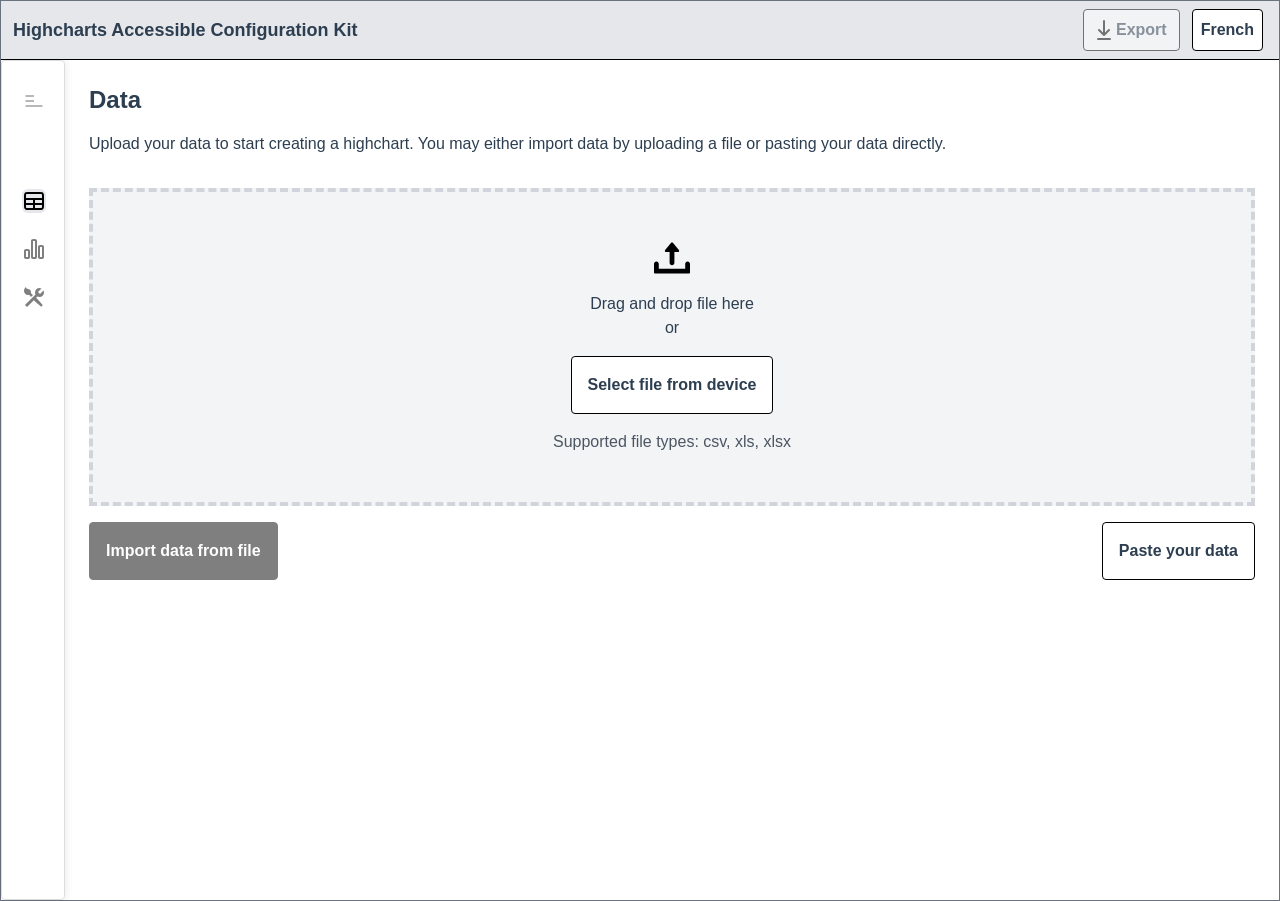
<file: plugin-fixes/index.html>
<!DOCTYPE html>
<html lang="en">
  <head>
    <meta charset="utf-8">
    <meta name="viewport" content="width=device-width,initial-scale=1.0">
    <title>Highcharts Accessible Configuration Kit</title>
    <script type="module" crossorigin src="./assets/main-DBRErmKB.js"></script>
    <link rel="stylesheet" crossorigin href="./assets/main-CQKimTxt.css">
  </head>
  <body>
    <div id="app"></div>
  </body>
</html>
</file>
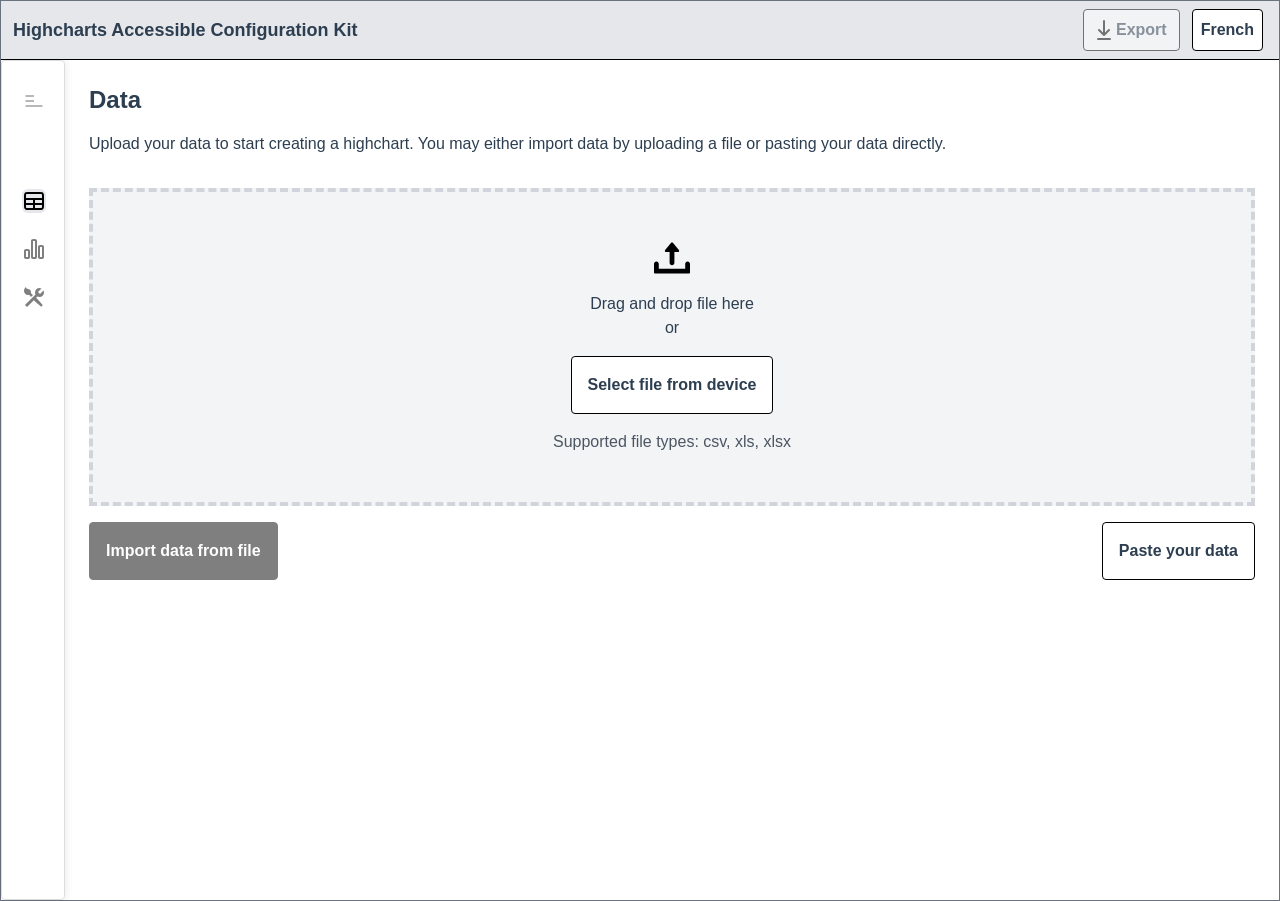
<file: plugin-fixes/index-ca-en.html>
<!doctype html>
<html lang="en" dir="ltr">
    <head>
        <meta charset="utf-8" />
        <meta http-equiv="X-UA-Compatible" content="IE=edge" />
        <meta name="viewport" content="width=device-width, initial-scale=1.0" />
        <title>Highcharts Accessible Configuration Kit</title>

        <link rel="stylesheet" href="https://www.canada.ca/etc/designs/canada/cdts/gcweb/v5_0_2/cdts/cdts-styles.css" />
        <script
            src="https://www.canada.ca/etc/designs/canada/cdts/gcweb/v5_0_2/cdts/compiled/wet-en.js"
            data-cdts-setup='{"cdnEnv": "prod"}'
        ></script>
      <script type="module" crossorigin src="./assets/main-DBRErmKB.js"></script>
      <link rel="stylesheet" crossorigin href="./assets/main-CQKimTxt.css">
    </head>

    <body>
        <div id="def-top"></div>

        <div id="wb-cont" class="hack-app">
            <div id="app"></div>
        </div>

        <div id="def-footer"></div>

        <script type="text/javascript">
            var defTop = document.getElementById('def-top');
            defTop.outerHTML = wet.builder.top({
                lngLinks: [
                    {
                        lang: 'fr',
                        href: 'index-ca-fr.html' + (window.location.hash || ''),
                        text: 'Français'
                    }
                ]
            });
            setTimeout(() => {
                const langChangeContainer = document.querySelector('#wb-lng');
                if (!langChangeContainer) return;

                const langChange = langChangeContainer.querySelector('a');
                if (!langChange) return;

                langChange.addEventListener('click', (e) => {
                    e.preventDefault();

                    const confirmSwitch = confirm(
                        'Switching language will reload the page. Any data you have entered will be lost. Continue?'
                    );

                    if (confirmSwitch) {
                        window.location.href = 'index-ca-fr.html' + (window.location.hash || '');
                    }
                });
            }, 0);
        </script>

        <script>
            var defFooter = document.getElementById('def-footer');
            defFooter.outerHTML = wet.builder.footer({});
        </script>

        <script>
            document.write(wet.builder.refFooter({}));
        </script>


        <style>
            html {
                font-size: 16px;
            }
            .container {
                max-width: none;
                width: 100%;
                padding-left: 64px !important;
                padding-right: 64px !important;
            }
        </style>
    </body>
</html>
</file>
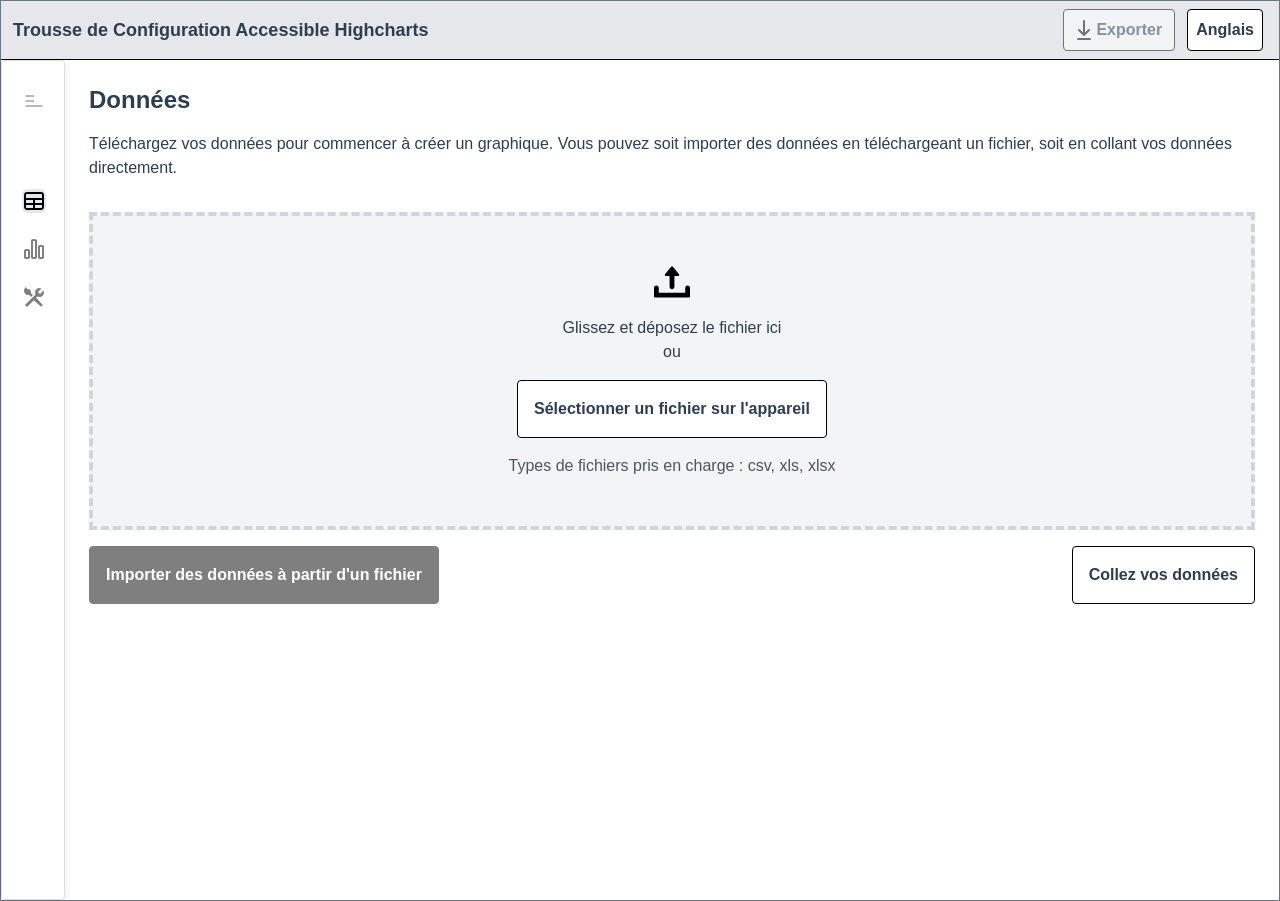
<file: plugin-fixes/index-ca-fr.html>
<!doctype html>
<html lang="fr" dir="ltr">
    <head>
        <meta charset="utf-8" />
        <meta http-equiv="X-UA-Compatible" content="IE=edge" />
        <meta name="viewport" content="width=device-width, initial-scale=1.0" />
        <title>Trousse de Configuration Accessible Highcharts</title>

        <link rel="stylesheet" href="https://www.canada.ca/etc/designs/canada/cdts/gcweb/v5_0_2/cdts/cdts-styles.css" />
        <script
            src="https://www.canada.ca/etc/designs/canada/cdts/gcweb/v5_0_2/cdts/compiled/wet-fr.js"
            data-cdts-setup='{"cdnEnv": "prod"}'
        ></script>
      <script type="module" crossorigin src="./assets/main-DBRErmKB.js"></script>
      <link rel="stylesheet" crossorigin href="./assets/main-CQKimTxt.css">
    </head>

    <body>
        <div id="def-top"></div>

        <div id="wb-cont">
            <div id="app"></div>
        </div>

        <div id="def-footer"></div>

        <script type="text/javascript">
            var defTop = document.getElementById('def-top');
            defTop.outerHTML = wet.builder.top({
                lngLinks: [
                    {
                        lang: 'en',
                        href: 'index-ca-en.html' + (window.location.hash || ''),
                        text: 'English'
                    }
                ]
            });
            setTimeout(() => {
                const langChangeContainer = document.querySelector('#wb-lng');
                if (!langChangeContainer) return;

                const langChange = langChangeContainer.querySelector('a');
                if (!langChange) return;

                langChange.addEventListener('click', (e) => {
                    e.preventDefault();

                    const confirmSwitch = confirm(
                        'Changer de langue rechargera la page. Toutes les données que vous avez saisies seront perdues. Continuer?'
                    );

                    if (confirmSwitch) {
                        window.location.href = 'index-ca-en.html' + (window.location.hash || '');
                    }
                });
            }, 0);
        </script>

        <script>
            var defFooter = document.getElementById('def-footer');
            defFooter.outerHTML = wet.builder.footer({});
        </script>

        <script>
            document.write(wet.builder.refFooter({}));
        </script>

        <style>
            html {
                font-size: 16px;
            }
            .container {
                max-width: none !important;
                width: 100% !important;
                margin-left: 0 !important;
                margin-right: 0 !important;
                padding-left: 64px !important;
                padding-right: 64px !important;
            }
        </style>
    </body>
</html>
</file>
<file: plugin-fixes/assets/main-CQKimTxt.css>
.highcharts-side-menu{border:1px solid #ddd;border-radius:4px;flex-direction:column;min-height:calc(100dvh - 60px);padding:8px;top:60px;box-shadow:0 0 10px #0000001a}.highcharts-side-menu.standalone{height:calc(100dvh - 60px);position:sticky}.side-nav-content{-ms-overflow-style:none;scrollbar-width:none;overflow-y:auto}.side-nav-content::-webkit-scrollbar{display:none}.spinner[data-v-4d0dd9e6]{border:2px solid #0000;border-top-color:currentColor;border-radius:50%;animation:.8s linear infinite spin-4d0dd9e6}@keyframes spin-4d0dd9e6{0%{transform:rotate(0)}to{transform:rotate(360deg)}}.paste-box{height:200px}.button-uppercase[data-v-c4f839c0]{text-transform:uppercase}.sr-only{clip:rect(0, 0, 0, 0);white-space:nowrap;border:0;width:1px;height:1px;margin:-1px;padding:0;position:absolute;overflow:hidden}.upload-file input[type=file]:not(:focus-visible){clip:rect(0, 0, 0, 0)!important;white-space:nowrap!important;border:0!important;width:1px!important;height:1px!important;margin:-1px!important;padding:0!important;position:absolute!important;overflow:hidden!important}.disabled{opacity:.5;pointer-events:none}.clear-btn{top:50%;right:10px;transform:translateY(-15%)}.select-arrow[data-v-b94376a9]{border-top:6px solid #000;border-left:6px solid #0000;border-right:6px solid #0000;width:0;height:0}select[data-v-b94376a9]{appearance:none;background:0 0}.hybrid-chart-select[data-v-b94376a9]{height:40px}[data-v-6a40a336] .vacp-color-inputs,[data-v-6a40a336] .vacp-copy-button,[data-v-6a40a336] .vacp-range-input-label-text--hue{display:none}.colour-dropdown[data-v-6a40a336]{height:40px}.select-arrow[data-v-6a40a336]{border-top:6px solid #000;border-left:6px solid #0000;border-right:6px solid #0000;width:0;height:0}select[data-v-6a40a336]{appearance:none;background:0 0;background-color:#fff!important}.selector[data-v-6a40a336]{width:100%;max-width:300px}.json-editor{flex-direction:column;gap:8px;display:flex}.errors{color:red}.editor{border:1px solid #ccc;height:100%}.editor .cm-editor{height:100%}.editor .cm-content{font-family:ui-monospace,SFMono-Regular,Menlo,Monaco,Consolas,monospace;font-size:14px;line-height:1.5}.editor .cm-selectionBackground{background:#3b82f62e}.editor .cm-scroller{min-height:100%}.editor .cm-gutters{color:#64748b;background:#f8fafc;border-right:1px solid #ddd;min-height:100%}.header{background:#fafafa;border-bottom:1px solid #ddd;justify-content:space-between;align-items:center;padding:6px 12px;display:flex}.header-left{align-items:center;gap:12px;display:flex}.lang-select,.toolbar{align-items:center;gap:6px;display:flex}.toolbar-button{cursor:pointer;background:0 0;border:none;border-radius:6px;justify-content:center;align-items:center;width:32px;height:32px;display:flex}.toolbar-button:hover{background:#eee}.toolbar-button svg{width:18px;height:18px}.dv-chart-container[data-v-c3306580]{width:98%}[data-v-c3306580] .json-editor{resize:vertical;min-height:20vh;max-height:80vh;overflow:auto}[data-v-c3306580] .jsoneditor-modes,[data-v-c3306580] .jsoneditor-poweredBy,.nav-underline[data-v-c3306580]{display:none}@media (width<=700px){.tab-container[data-v-c3306580]{grid-template-columns:repeat(2,1fr)}.nav-tab[data-v-c3306580]{display:none}.tab-label[data-v-c3306580]{align-self:flex-end}.nav-underline[data-v-c3306580]{align-items:stretch;display:flex}}@media (width<=280px){.tab-container[data-v-c3306580]{display:flex;overflow-x:auto}.nav-underline[data-v-c3306580]{display:none}.tab-label[data-v-c3306580]{align-self:center;padding-left:1rem;padding-right:1rem}}#highcharts-editor-app{-webkit-font-smoothing:antialiased;-moz-osx-font-smoothing:grayscale;color:#2c3e50;font-family:Avenir,Helvetica,Arial,sans-serif}.grid-container{grid-template-columns:repeat(1,100%);display:grid}*,:before,:after,::backdrop{--tw-border-spacing-x:0;--tw-border-spacing-y:0;--tw-translate-x:0;--tw-translate-y:0;--tw-rotate:0;--tw-skew-x:0;--tw-skew-y:0;--tw-scale-x:1;--tw-scale-y:1;--tw-pan-x: ;--tw-pan-y: ;--tw-pinch-zoom: ;--tw-scroll-snap-strictness:proximity;--tw-gradient-from-position: ;--tw-gradient-via-position: ;--tw-gradient-to-position: ;--tw-ordinal: ;--tw-slashed-zero: ;--tw-numeric-figure: ;--tw-numeric-spacing: ;--tw-numeric-fraction: ;--tw-ring-inset: ;--tw-ring-offset-width:0px;--tw-ring-offset-color:#fff;--tw-ring-color:#3b82f680;--tw-ring-offset-shadow:0 0 #0000;--tw-ring-shadow:0 0 #0000;--tw-shadow:0 0 #0000;--tw-shadow-colored:0 0 #0000;--tw-blur: ;--tw-brightness: ;--tw-contrast: ;--tw-grayscale: ;--tw-hue-rotate: ;--tw-invert: ;--tw-saturate: ;--tw-sepia: ;--tw-drop-shadow: ;--tw-backdrop-blur: ;--tw-backdrop-brightness: ;--tw-backdrop-contrast: ;--tw-backdrop-grayscale: ;--tw-backdrop-hue-rotate: ;--tw-backdrop-invert: ;--tw-backdrop-opacity: ;--tw-backdrop-saturate: ;--tw-backdrop-sepia: ;--tw-contain-size: ;--tw-contain-layout: ;--tw-contain-paint: ;--tw-contain-style: }*,:before,:after{box-sizing:border-box;border:0 solid #e5e7eb}:before,:after{--tw-content:""}html,:host{-webkit-text-size-adjust:100%;tab-size:4;font-feature-settings:normal;font-variation-settings:normal;-webkit-tap-highlight-color:transparent;font-family:ui-sans-serif,system-ui,sans-serif,Apple Color Emoji,Segoe UI Emoji,Segoe UI Symbol,Noto Color Emoji;line-height:1.5}body{line-height:inherit;margin:0}hr{height:0;color:inherit;border-top-width:1px}abbr:where([title]){text-decoration:underline dotted}h1,h2,h3,h4,h5,h6{font-size:inherit;font-weight:inherit}a{color:inherit;text-decoration:inherit}b,strong{font-weight:bolder}code,kbd,samp,pre{font-feature-settings:normal;font-variation-settings:normal;font-family:ui-monospace,SFMono-Regular,Menlo,Monaco,Consolas,Liberation Mono,Courier New,monospace;font-size:1em}small{font-size:80%}sub,sup{vertical-align:baseline;font-size:75%;line-height:0;position:relative}sub{bottom:-.25em}sup{top:-.5em}table{text-indent:0;border-color:inherit;border-collapse:collapse}button,input,optgroup,select,textarea{font-feature-settings:inherit;font-variation-settings:inherit;font-family:inherit;font-size:100%;font-weight:inherit;line-height:inherit;letter-spacing:inherit;color:inherit;margin:0;padding:0}button,select{text-transform:none}button,input:where([type=button]),input:where([type=reset]),input:where([type=submit]){-webkit-appearance:button;background-color:#0000;background-image:none}:-moz-focusring{outline:auto}:-moz-ui-invalid{box-shadow:none}progress{vertical-align:baseline}::-webkit-inner-spin-button{height:auto}::-webkit-outer-spin-button{height:auto}[type=search]{-webkit-appearance:textfield;outline-offset:-2px}::-webkit-search-decoration{-webkit-appearance:none}::-webkit-file-upload-button{-webkit-appearance:button;font:inherit}summary{display:list-item}blockquote,dl,dd,h1,h2,h3,h4,h5,h6,hr,figure,p,pre{margin:0}fieldset{margin:0;padding:0}legend{padding:0}ol,ul,menu{margin:0;padding:0;list-style:none}dialog{padding:0}textarea{resize:vertical}input::-moz-placeholder{opacity:1;color:#9ca3af}textarea::-moz-placeholder{opacity:1;color:#9ca3af}input::placeholder,textarea::placeholder{opacity:1;color:#9ca3af}button,[role=button]{cursor:pointer}:disabled{cursor:default}img,svg,video,canvas,audio,iframe,embed,object{vertical-align:middle;display:block}img,video{max-width:100%;height:auto}[hidden]:where(:not([hidden=until-found])){display:none}input[type=text]::placeholder{--tw-placeholder-opacity:1;color:rgb(75 85 99/var(--tw-placeholder-opacity,1))}.sr-only{clip:rect(0, 0, 0, 0);white-space:nowrap;border-width:0;width:1px;height:1px;margin:-1px;padding:0;position:absolute;overflow:hidden}.visible{visibility:visible}.collapse{visibility:collapse}.absolute{position:absolute}.relative{position:relative}.sticky{position:sticky}.bottom-2{bottom:.5rem}.right-2{right:.5rem}.top-0{top:0}.top-1\/2{top:50%}.z-20{z-index:20}.z-40{z-index:40}.m-1{margin:.25rem}.m-2{margin:.5rem}.mx-1{margin-left:.25rem;margin-right:.25rem}.mx-4{margin-left:1rem;margin-right:1rem}.my-2{margin-top:.5rem;margin-bottom:.5rem}.my-6{margin-top:1.5rem;margin-bottom:1.5rem}.mb-1{margin-bottom:.25rem}.mb-12{margin-bottom:3rem}.mb-2{margin-bottom:.5rem}.mb-4{margin-bottom:1rem}.ml-1{margin-left:.25rem}.ml-2{margin-left:.5rem}.ml-5{margin-left:1.25rem}.ml-8{margin-left:2rem}.ml-auto{margin-left:auto}.mr-1{margin-right:.25rem}.mr-16{margin-right:4rem}.mr-2{margin-right:.5rem}.mt-1{margin-top:.25rem}.mt-2{margin-top:.5rem}.mt-4{margin-top:1rem}.mt-5{margin-top:1.25rem}.mt-6{margin-top:1.5rem}.mt-8{margin-top:2rem}.box-border{box-sizing:border-box}.inline-block{display:inline-block}.flex{display:flex}.table{display:table}.grid{display:grid}.hidden{display:none}.h-1{height:.25rem}.h-2\/3{height:66.6667%}.h-5{height:1.25rem}.h-5\/6{height:83.3333%}.h-6{height:1.5rem}.h-\[59px\]{height:59px}.h-full{height:100%}.w-1\/2{width:50%}.w-1\/6{width:16.6667%}.w-10{width:2.5rem}.w-12{width:3rem}.w-16{width:4rem}.w-3\/4{width:75%}.w-5{width:1.25rem}.w-6{width:1.5rem}.w-60{width:15rem}.w-\[25px\]{width:25px}.w-\[64px\]{width:64px}.w-full{width:100%}.min-w-0{min-width:0}.max-w-60{max-width:15rem}.max-w-\[300px\]{max-width:300px}.max-w-\[calc\(100\%-21px\)\]{max-width:calc(100% - 21px)}.max-w-\[calc\(100\%-2px\)\]{max-width:calc(100% - 2px)}.max-w-full{max-width:100%}.flex-1{flex:1}.flex-shrink-0{flex-shrink:0}.flex-grow{flex-grow:1}.table-auto{table-layout:auto}.border-collapse{border-collapse:collapse}.transform{transform:translate(var(--tw-translate-x), var(--tw-translate-y)) rotate(var(--tw-rotate)) skewX(var(--tw-skew-x)) skewY(var(--tw-skew-y)) scaleX(var(--tw-scale-x)) scaleY(var(--tw-scale-y))}.cursor-pointer{cursor:pointer}.resize{resize:both}.list-disc{list-style-type:disc}.appearance-none{appearance:none}.grid-cols-4{grid-template-columns:repeat(4,minmax(0,1fr))}.flex-col{flex-direction:column}.items-start{align-items:flex-start}.items-center{align-items:center}.items-stretch{align-items:stretch}.justify-center{justify-content:center}.justify-between{justify-content:space-between}.gap-1{gap:.25rem}.gap-2{gap:.5rem}.gap-4{gap:1rem}.space-x-2>:not([hidden])~:not([hidden]){--tw-space-x-reverse:0;margin-right:calc(.5rem * var(--tw-space-x-reverse));margin-left:calc(.5rem * calc(1 - var(--tw-space-x-reverse)))}.self-start{align-self:flex-start}.self-stretch{align-self:stretch}.overflow-hidden{overflow:hidden}.overflow-visible{overflow:visible}.overflow-x-auto{overflow-x:auto}.overflow-y-auto{overflow-y:auto}.truncate{text-overflow:ellipsis;white-space:nowrap;overflow:hidden}.overflow-ellipsis{text-overflow:ellipsis}.whitespace-nowrap{white-space:nowrap}.rounded{border-radius:.25rem}.rounded-lg{border-radius:.5rem}.rounded-md{border-radius:.375rem}.border{border-width:1px}.border-4{border-width:4px}.border-b{border-bottom-width:1px}.border-b-2{border-bottom-width:2px}.border-r{border-right-width:1px}.border-dashed{border-style:dashed}.border-dotted{border-style:dotted}.border-black{--tw-border-opacity:1;border-color:rgb(0 0 0/var(--tw-border-opacity,1))}.border-blue-500{--tw-border-opacity:1;border-color:rgb(59 130 246/var(--tw-border-opacity,1))}.border-gray-300{--tw-border-opacity:1;border-color:rgb(209 213 219/var(--tw-border-opacity,1))}.border-gray-400{--tw-border-opacity:1;border-color:rgb(156 163 175/var(--tw-border-opacity,1))}.border-gray-500{--tw-border-opacity:1;border-color:rgb(107 114 128/var(--tw-border-opacity,1))}.border-red-500{--tw-border-opacity:1;border-color:rgb(239 68 68/var(--tw-border-opacity,1))}.border-transparent{border-color:#0000}.bg-black{--tw-bg-opacity:1;background-color:rgb(0 0 0/var(--tw-bg-opacity,1))}.bg-gray-100{--tw-bg-opacity:1;background-color:rgb(243 244 246/var(--tw-bg-opacity,1))}.bg-gray-200{--tw-bg-opacity:1;background-color:rgb(229 231 235/var(--tw-bg-opacity,1))}.bg-gray-300{--tw-bg-opacity:1;background-color:rgb(209 213 219/var(--tw-bg-opacity,1))}.bg-gray-400{--tw-bg-opacity:1;background-color:rgb(156 163 175/var(--tw-bg-opacity,1))}.bg-gray-50{--tw-bg-opacity:1;background-color:rgb(249 250 251/var(--tw-bg-opacity,1))}.bg-gray-600{--tw-bg-opacity:1;background-color:rgb(75 85 99/var(--tw-bg-opacity,1))}.bg-transparent{background-color:#0000}.bg-white{--tw-bg-opacity:1;background-color:rgb(255 255 255/var(--tw-bg-opacity,1))}.p-1{padding:.25rem}.p-2{padding:.5rem}.p-4{padding:1rem}.p-7{padding:1.75rem}.px-1{padding-left:.25rem;padding-right:.25rem}.px-2{padding-left:.5rem;padding-right:.5rem}.px-3{padding-left:.75rem;padding-right:.75rem}.px-4{padding-left:1rem;padding-right:1rem}.py-1{padding-top:.25rem;padding-bottom:.25rem}.py-2{padding-top:.5rem;padding-bottom:.5rem}.pb-4{padding-bottom:1rem}.pb-8{padding-bottom:2rem}.pr-2{padding-right:.5rem}.pr-2\.5{padding-right:.625rem}.pr-3{padding-right:.75rem}.pr-6{padding-right:1.5rem}.text-left{text-align:left}.text-center{text-align:center}.align-middle{vertical-align:middle}.text-lg{font-size:1.125rem;line-height:1.75rem}.text-sm{font-size:.875rem;line-height:1.25rem}.text-xl{font-size:1.25rem;line-height:1.75rem}.font-bold{font-weight:700}.font-normal{font-weight:400}.font-semibold{font-weight:600}.uppercase{text-transform:uppercase}.leading-none{line-height:1}.leading-normal{line-height:1.5}.text-blue-500{--tw-text-opacity:1;color:rgb(59 130 246/var(--tw-text-opacity,1))}.text-gray-400{--tw-text-opacity:1;color:rgb(156 163 175/var(--tw-text-opacity,1))}.text-gray-500{--tw-text-opacity:1;color:rgb(107 114 128/var(--tw-text-opacity,1))}.text-gray-600{--tw-text-opacity:1;color:rgb(75 85 99/var(--tw-text-opacity,1))}.text-gray-700{--tw-text-opacity:1;color:rgb(55 65 81/var(--tw-text-opacity,1))}.text-red-500{--tw-text-opacity:1;color:rgb(239 68 68/var(--tw-text-opacity,1))}.text-red-600{--tw-text-opacity:1;color:rgb(220 38 38/var(--tw-text-opacity,1))}.text-red-800{--tw-text-opacity:1;color:rgb(153 27 27/var(--tw-text-opacity,1))}.text-white{--tw-text-opacity:1;color:rgb(255 255 255/var(--tw-text-opacity,1))}.text-yellow-700{--tw-text-opacity:1;color:rgb(161 98 7/var(--tw-text-opacity,1))}.antialiased{-webkit-font-smoothing:antialiased;-moz-osx-font-smoothing:grayscale}.shadow-sm{--tw-shadow:0 1px 2px 0 #0000000d;--tw-shadow-colored:0 1px 2px 0 var(--tw-shadow-color);box-shadow:var(--tw-ring-offset-shadow,0 0 #0000), var(--tw-ring-shadow,0 0 #0000), var(--tw-shadow)}.blur{--tw-blur:blur(8px);filter:var(--tw-blur) var(--tw-brightness) var(--tw-contrast) var(--tw-grayscale) var(--tw-hue-rotate) var(--tw-invert) var(--tw-saturate) var(--tw-sepia) var(--tw-drop-shadow)}.grayscale{--tw-grayscale:grayscale(100%);filter:var(--tw-blur) var(--tw-brightness) var(--tw-contrast) var(--tw-grayscale) var(--tw-hue-rotate) var(--tw-invert) var(--tw-saturate) var(--tw-sepia) var(--tw-drop-shadow)}.filter{filter:var(--tw-blur) var(--tw-brightness) var(--tw-contrast) var(--tw-grayscale) var(--tw-hue-rotate) var(--tw-invert) var(--tw-saturate) var(--tw-sepia) var(--tw-drop-shadow)}.transition-all{transition-property:all;transition-duration:.15s;transition-timing-function:cubic-bezier(.4,0,.2,1)}.duration-500{transition-duration:.5s}.ease-in-out{transition-timing-function:cubic-bezier(.4,0,.2,1)}.tippy-content{text-align:center}.hack-app input[type=checkbox]{opacity:1;appearance:auto;width:auto;height:auto;margin:0;padding:0;position:static;vertical-align:middle!important}.hack-app .ml-auto{margin-left:auto!important}.hack-app #highcharts-side-menu a:focus{outline:none}.hack-app #highcharts-side-menu a:visited,.hack-app #highcharts-side-menu a{color:inherit;text-decoration:none}.highcharts-side-menu .router-link-active span,.hack-app #highcharts-side-menu .router-link-active span{font-weight:700}.tippy-box[data-animation=chapter-menu][data-placement^=right]>.tippy-backdrop{transform-origin:50% 0!important}.even\:bg-gray-50:nth-child(2n){--tw-bg-opacity:1;background-color:rgb(249 250 251/var(--tw-bg-opacity,1))}.hover\:bg-gray-100:hover{--tw-bg-opacity:1;background-color:rgb(243 244 246/var(--tw-bg-opacity,1))}.hover\:bg-gray-200:hover{--tw-bg-opacity:1;background-color:rgb(229 231 235/var(--tw-bg-opacity,1))}.hover\:bg-gray-400:hover{--tw-bg-opacity:1;background-color:rgb(156 163 175/var(--tw-bg-opacity,1))}.hover\:bg-gray-900:hover{--tw-bg-opacity:1;background-color:rgb(17 24 39/var(--tw-bg-opacity,1))}.hover\:text-gray-700:hover{--tw-text-opacity:1;color:rgb(55 65 81/var(--tw-text-opacity,1))}.focus\:border-black:focus{--tw-border-opacity:1;border-color:rgb(0 0 0/var(--tw-border-opacity,1))}.focus\:bg-white:focus{--tw-bg-opacity:1;background-color:rgb(255 255 255/var(--tw-bg-opacity,1))}@media (width>=640px){.sm\:mb-0{margin-bottom:0}.sm\:ml-auto{margin-left:auto}.sm\:h-6{height:1.5rem}.sm\:w-16{width:4rem}.sm\:w-2\/3{width:66.6667%}.sm\:flex-row{flex-direction:row}.sm\:items-center{align-items:center}.sm\:justify-between{justify-content:space-between}.sm\:p-12{padding:3rem}}@media (width>=768px){.md\:m-6{margin:1.5rem}.md\:w-6{width:1.5rem}.md\:px-2{padding-left:.5rem;padding-right:.5rem}.md\:text-2xl{font-size:1.5rem;line-height:2rem}.md\:text-base{font-size:1rem;line-height:1.5rem}}.tippy-box[data-animation=fade][data-state=hidden]{opacity:0}[data-tippy-root]{max-width:calc(100vw - 10px)}.tippy-box{color:#fff;white-space:normal;background-color:#333;border-radius:4px;outline:0;font-size:14px;line-height:1.4;transition-property:transform,visibility,opacity;position:relative}.tippy-box[data-placement^=top]>.tippy-arrow{bottom:0}.tippy-box[data-placement^=top]>.tippy-arrow:before{border-width:8px 8px 0;border-top-color:initial;transform-origin:top;bottom:-7px;left:0}.tippy-box[data-placement^=bottom]>.tippy-arrow{top:0}.tippy-box[data-placement^=bottom]>.tippy-arrow:before{border-width:0 8px 8px;border-bottom-color:initial;transform-origin:bottom;top:-7px;left:0}.tippy-box[data-placement^=left]>.tippy-arrow{right:0}.tippy-box[data-placement^=left]>.tippy-arrow:before{border-width:8px 0 8px 8px;border-left-color:initial;transform-origin:0;right:-7px}.tippy-box[data-placement^=right]>.tippy-arrow{left:0}.tippy-box[data-placement^=right]>.tippy-arrow:before{border-width:8px 8px 8px 0;border-right-color:initial;transform-origin:100%;left:-7px}.tippy-box[data-inertia][data-state=visible]{transition-timing-function:cubic-bezier(.54,1.5,.38,1.11)}.tippy-arrow{color:#333;width:16px;height:16px}.tippy-arrow:before{content:"";border-style:solid;border-color:#0000;position:absolute}.tippy-content{z-index:1;padding:5px 9px;position:relative}.tippy-box[data-placement^=top]>.tippy-backdrop{transform-origin:0 25%;border-radius:40% 40% 0 0}.tippy-box[data-placement^=top]>.tippy-backdrop[data-state=visible]{transform:scale(1)translate(-50%,-55%)}.tippy-box[data-placement^=top]>.tippy-backdrop[data-state=hidden]{transform:scale(.2)translate(-50%,-45%)}.tippy-box[data-placement^=bottom]>.tippy-backdrop{transform-origin:0 -50%;border-radius:0 0 30% 30%}.tippy-box[data-placement^=bottom]>.tippy-backdrop[data-state=visible]{transform:scale(1)translate(-50%,-45%)}.tippy-box[data-placement^=bottom]>.tippy-backdrop[data-state=hidden]{transform:scale(.2)translate(-50%)}.tippy-box[data-placement^=left]>.tippy-backdrop{transform-origin:50% 0;border-radius:50% 0 0 50%}.tippy-box[data-placement^=left]>.tippy-backdrop[data-state=visible]{transform:scale(1)translate(-50%,-50%)}.tippy-box[data-placement^=left]>.tippy-backdrop[data-state=hidden]{transform:scale(.2)translate(-75%,-50%)}.tippy-box[data-placement^=right]>.tippy-backdrop{transform-origin:-50% 0;border-radius:0 50% 50% 0}.tippy-box[data-placement^=right]>.tippy-backdrop[data-state=visible]{transform:scale(1)translate(-50%,-50%)}.tippy-box[data-placement^=right]>.tippy-backdrop[data-state=hidden]{transform:scale(.2)translate(-25%,-50%)}.tippy-box[data-animatefill]{background-color:#0000!important}.tippy-backdrop{z-index:-1;backface-visibility:hidden;background-color:#333;border-radius:50%;width:calc(110% + 32px);transition:all cubic-bezier(.46,.1,.52,.98);position:absolute;top:50%;left:50%}.tippy-backdrop[data-state=hidden]{opacity:0}.tippy-backdrop:after{content:"";float:left;padding-top:100%}.tippy-backdrop+.tippy-content{will-change:opacity;transition-property:opacity}.tippy-backdrop+.tippy-content[data-state=hidden]{opacity:0}.vacp-color-picker{max-inline-size:var(--vacp-width-color-space,300px);padding:var(--vacp-spacing,6px);grid-gap:var(--vacp-spacing,6px);font-size:var(--vacp-font-size,.8em);font-family:var(--vacp-font-family,-apple-system, BlinkMacSystemFont, Segoe UI, Arial, sans-serif);color:var(--vacp-color-text,currentColor);background-color:var(--vacp-color-background,#fff);grid-template-columns:1fr min-content;display:grid}.vacp-color-picker,.vacp-color-picker *,.vacp-color-picker :before,.vacp-color-picker :after{box-sizing:border-box}.vacp-color-picker :focus{outline:2px solid var(--vacp-color-focus,#19f)}.vacp-color-picker button::-moz-focus-inner{border:none;padding:0}:where(.vacp-color-picker) button{inline-size:calc(var(--vacp-spacing,6px) * 6);block-size:calc(var(--vacp-spacing,6px) * 6);padding:var(--vacp-spacing,6px);border:var(--vacp-width-border,1px) solid transparent;font:inherit;color:var(--vacp-color-text-input,currentColor);background-color:var(--vacp-color-background-input,#fff);border-radius:50%;justify-content:center;align-items:center;margin:0;display:flex}:where(.vacp-color-picker) button:focus{border-color:var(--vacp-color-border,#000)}:where(.vacp-color-picker) button:enabled:hover{background-color:#0002}.vacp-color-space{aspect-ratio:1/.6;grid-column:1/-1;overflow:hidden}.vacp-color-space-thumb{--vacp-thumb-size:calc(var(--vacp-spacing,6px) * 4);inline-size:var(--vacp-thumb-size);block-size:var(--vacp-thumb-size);box-shadow:0 0 0 var(--vacp-width-border,1px) var(--vacp-color-border,#000);border:3px solid #fff;border-radius:50%;margin-block-end:calc(-1 * var(--vacp-thumb-size) / 2);margin-inline-start:calc(-1 * var(--vacp-thumb-size) / 2);transform:rotate(0)}.vacp-color-space-thumb:focus{box-shadow:0 0 0 var(--vacp-width-border,1px) var(--vacp-color-border,#000),0 0 0 calc(var(--vacp-width-border,1px) + 2px) var(--vacp-color-focus,#19f);outline-color:#0000}.vacp-range-input-label{--vacp-slider-track-height:calc(var(--vacp-spacing,6px) * 3);--vacp-slider-thumb-size:calc(var(--vacp-spacing,6px) * 4 - var(--vacp-width-border,1px) * 2);display:block}.vacp-range-input-group{flex-direction:column;justify-content:center;display:flex}.vacp-range-input-group>:not(:first-child){margin-block-start:var(--vacp-spacing,6px)}.vacp-range-input{-webkit-appearance:none}.vacp-range-input::-webkit-slider-thumb{-webkit-appearance:none}.vacp-range-input{inline-size:100%;block-size:var(--vacp-slider-track-height);margin-inline:0;margin-block:calc(var(--vacp-spacing,6px) / 2 + 1px);background:0 0;border:none;padding:0;display:block}.vacp-range-input:focus{outline:none}.vacp-range-input::-moz-focus-outer{border:none}.vacp-range-input--alpha{background-color:#fff;background-image:linear-gradient(45deg,#eee 25%,#0000 25% 75%,#eee 75%,#eee),linear-gradient(45deg,#eee 25%,#0000 25% 75%,#eee 75%,#eee);background-size:calc(var(--vacp-spacing,6px) * 2) calc(var(--vacp-spacing,6px) * 2);background-position:0 0,var(--vacp-spacing,6px) var(--vacp-spacing,6px)}.vacp-range-input::-moz-range-track{box-sizing:border-box;inline-size:100%;block-size:var(--vacp-slider-track-height);border:var(--vacp-width-border,1px) solid var(--vacp-color-border,#000)}.vacp-range-input::-webkit-slider-runnable-track{box-sizing:border-box;inline-size:100%;block-size:var(--vacp-slider-track-height);border:var(--vacp-width-border,1px) solid var(--vacp-color-border,#000)}.vacp-range-input::-ms-track{box-sizing:border-box;inline-size:100%;block-size:var(--vacp-slider-track-height);border:var(--vacp-width-border,1px) solid var(--vacp-color-border,#000)}.vacp-range-input:focus::-moz-range-track{outline:2px solid var(--vacp-color-focus,#19f)}.vacp-range-input:focus::-webkit-slider-runnable-track{outline:2px solid var(--vacp-color-focus,#19f)}.vacp-range-input:focus::-ms-track{outline:2px solid var(--vacp-color-focus,#19f)}.vacp-range-input--alpha::-moz-range-track{background-image:linear-gradient(to right,transparent,var(--vacp-color))}.vacp-range-input--alpha::-webkit-slider-runnable-track{background-image:linear-gradient(to right,transparent,var(--vacp-color))}.vacp-range-input--alpha::-ms-track{background-image:linear-gradient(to right,transparent,var(--vacp-color))}.vacp-range-input--hue::-moz-range-track{background-image:linear-gradient(90deg,red,#ff0,#0f0,#0ff,#00f,#f0f,red)}.vacp-range-input--hue::-webkit-slider-runnable-track{background-image:linear-gradient(90deg,red,#ff0,#0f0,#0ff,#00f,#f0f,red)}.vacp-range-input--hue::-ms-track{background-image:linear-gradient(90deg,red,#ff0,#0f0,#0ff,#00f,#f0f,red)}.vacp-range-input::-moz-range-thumb{box-sizing:border-box;inline-size:var(--vacp-slider-thumb-size);block-size:var(--vacp-slider-thumb-size);box-shadow:0 0 0 var(--vacp-width-border,1px) var(--vacp-color-border,#000);isolation:isolate;background-color:#0000;border:3px solid #fff;border-radius:50%}.vacp-range-input::-webkit-slider-thumb{box-sizing:border-box;inline-size:var(--vacp-slider-thumb-size);block-size:var(--vacp-slider-thumb-size);box-shadow:0 0 0 var(--vacp-width-border,1px) var(--vacp-color-border,#000);isolation:isolate;background-color:#0000;border:3px solid #fff;border-radius:50%;margin-block-start:calc(-1 * var(--vacp-spacing,6px) / 2)}.vacp-range-input::-ms-thumb{box-sizing:border-box;inline-size:var(--vacp-slider-thumb-size);block-size:var(--vacp-slider-thumb-size);box-shadow:0 0 0 var(--vacp-width-border,1px) var(--vacp-color-border,#000);isolation:isolate;background-color:#0000;border:3px solid #fff;border-radius:50%;margin-block-start:calc(-1 * var(--vacp-spacing,6px) / 2)}.vacp-actions{place-self:center;gap:var(--vacp-spacing,6px);align-items:center;display:flex}.vacp-color-inputs{grid-column:1/-1;align-items:center;display:flex}.vacp-color-inputs>:not(:first-child){margin-inline-start:var(--vacp-spacing,6px)}.vacp-color-input-group{-moz-column-gap:var(--vacp-spacing,6px);column-gap:var(--vacp-spacing,6px);flex-grow:1;grid-auto-flow:column;display:grid}.vacp-color-input-label{text-align:center}.vacp-color-input{width:100%;padding:var(--vacp-spacing,6px);border:var(--vacp-width-border,1px) solid var(--vacp-color-border,#000);font:inherit;text-align:center;color:var(--vacp-color-text-input,currentColor);background-color:var(--vacp-color-background-input,#fff);margin:0;margin-block-start:calc(var(--vacp-spacing,6px) / 2)}.vacp-format-switch-button{flex-shrink:0}.vacp-visually-hidden{clip:rect(0 0 0 0);white-space:nowrap;border:0;block-size:1px;inline-size:1px;margin:-1px;padding:0;position:absolute;overflow:hidden}.vfm--fixed{position:fixed}.vfm--absolute{position:absolute}.vfm--inset{inset:0}.vfm--overlay{z-index:-1;background-color:#00000080}.vfm--prevent-none{pointer-events:none}.vfm--prevent-auto{pointer-events:auto}.vfm--outline-none:focus{outline:none}@keyframes fade-in{0%{opacity:0}to{opacity:1}}@keyframes fade-out{0%{opacity:1}to{opacity:0}}.vfm-fade-enter-active{animation:.3s fade-in}.vfm-fade-leave-active{animation:.3s fade-out}.vfm-bounce-back{transition-property:transform;transition-duration:.3s}.vfm-slide-up-enter-active,.vfm-slide-up-leave-active,.vfm-slide-down-enter-active,.vfm-slide-down-leave-active{transition:transform .3s}.vfm-slide-down-enter-from,.vfm-slide-down-leave-to{transform:translateY(100vh)!important}.vfm-slide-up-enter-from,.vfm-slide-up-leave-to{transform:translateY(-100vh)!important}.vfm-slide-right-enter-active,.vfm-slide-right-leave-active,.vfm-slide-left-enter-active,.vfm-slide-left-leave-active{transition:transform .3s}.vfm-slide-right-enter-from,.vfm-slide-right-leave-to{transform:translate(100vw)!important}.vfm-slide-left-enter-from,.vfm-slide-left-leave-to{transform:translate(-100vw)!important}.vfm-swipe-banner-back,.vfm-swipe-banner-forward{z-index:10;width:27px;position:fixed;top:0;bottom:0}.vfm-swipe-banner-back{left:0}.vfm-swipe-banner-forward{right:0}
</file>
